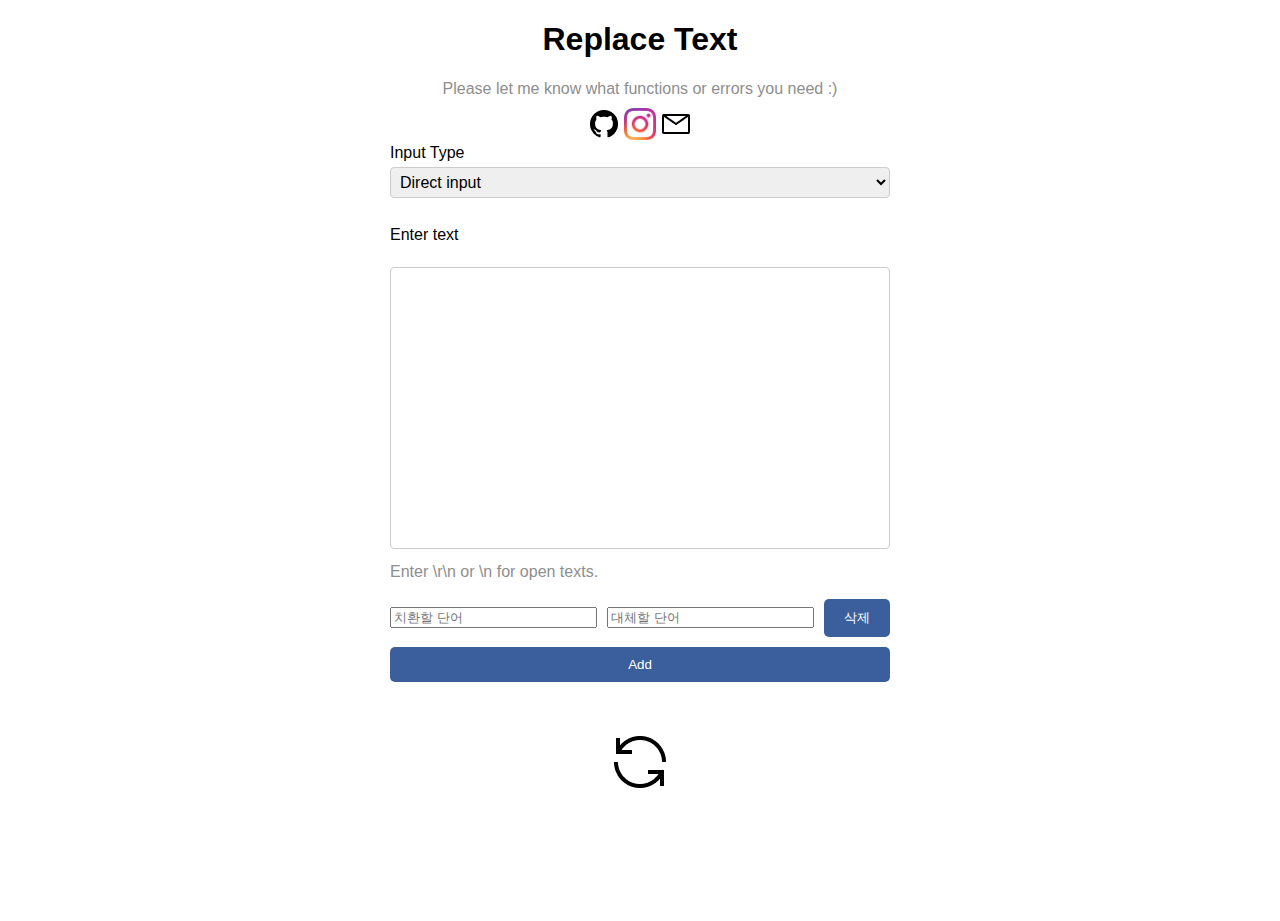
<file: index.html>
<!DOCTYPE html>
<html lang="en">
<head>
    <meta charset="UTF-8">
    <meta name="viewport" content="width=device-width, initial-scale=1.0">
    <meta property="og:title" content="문자 바꾸기">
    <meta property="description" content="문장 및 텍스트 파일의 특정 문자를 원하는 문자로 바꾸는 사이트">
    <meta name="google-adsense-account" content="ca-pub-4738170896884355">

    <title>문자 바꾸기</title>
    <script type="text/javascript" src="language.json"></script>
    
    <script src="https://cdnjs.cloudflare.com/ajax/libs/jquery/3.7.1/jquery.min.js" integrity="sha512-v2CJ7UaYy4JwqLDIrZUI/4hqeoQieOmAZNXBeQyjo21dadnwR+8ZaIJVT8EE2iyI61OV8e6M8PP2/4hpQINQ/g==" crossorigin="anonymous" referrerpolicy="no-referrer"></script>
    <script type="text/javascript" src="replacement.js"></script>

    <link rel="stylesheet" type="text/css" href="replacement.css">
</head>

<body onload="whereAreYouFrom()">
    <div id="contentsWrap">
        <h1 id="contentTitle">문자 바꾸기</h1>

        <div id="linkWrap">
            <div style="color:#8e8e8e; margin-bottom: 10px;" id="feedback">
                필요한 기능이나, 오류사항 등을 알려주세요 :)
            </div>
            <div>
                <a href="https://github.com/cnksncks0411/textutill/issues" aria-label="github"><img src="github.png"/></a>
                <a href="https://www.instagram.com/heeeeeetae/" aria-label="instagram"><img src="instagram.png" width="32px"/></a>
                <a href="javascript:location.href='mailto:' + ['cnksncks0411','naver.com'].join('@')" aria-label="email"><img src="email.png"/></a>
            </div>
        </div>

        <form id="uploadForm" enctype="multipart/form-data">
            <!-- 파일 업로드 또는 직접 입력 선택 -->
            <label for="inputType" id="inputTypeLabel">입력 유형:</label>
            <select id="inputType" onchange="toggleInputMethod()">
                <option value="direct" id="direct">직접 입력</option>
                <option value="upload" id="upload">파일 업로드</option>
            </select><br><br>

            <!-- 파일 업로드 -->
            <div id="fileUploadSection" style="display: none;">
                <label for="fileInput" id="fileInputLabel">파일 업로드:</label>
                <input type="file" id="fileInput" name="fileInput" accept=".txt">
                <br><br>
            </div>

            <!-- 직접 입력 -->
            <div id="textInputSection">
                <!-- 텍스트 입력 처리 -->
                <label for="textInput" id="textInputLabel">텍스트 입력:</label><br />
                <textarea id="textInput" rows="15" cols="40"></textarea>
            </div>

            <span class="helpMessage" id="helpMessage">개행 문자(엔터)는 \n 으로 입력하세요.</span><br /><br />
            
            <!-- 치환할 단어와 대체할 단어를 입력하는 세트 -->
            <div id="replacementSet">
                <div class="replacementRow">
                    <input type="text" class="targetWordInput" placeholder="치환할 단어" />
                    <input type="text" class="replacementWordInput" placeholder="대체할 단어" />
                    <button type='button' onclick='removeReplacementSet(this)' class="deleteButton">삭제</button>
                </div>
            </div>

            <!-- 추가 버튼 -->
            <button class='longButton' id="addButton" type='button' onclick='addReplacementSet()'>추가</button><br /><br />

            <!-- 바꾸기 버튼 -->
            <div style="margin-top: 30px; text-align: center; width: 100%;">
                <img id="changeContent" src="32.png" alt="replace" onclick="replaceWords()" >
            </div>

            <div id="resultArea" style="display: none;"></div>
            <a href="#" download="" style= "display: none;" id= "downloadLink">다운로드</a>
        </form>
    </div>
</body>

</html>
</file>
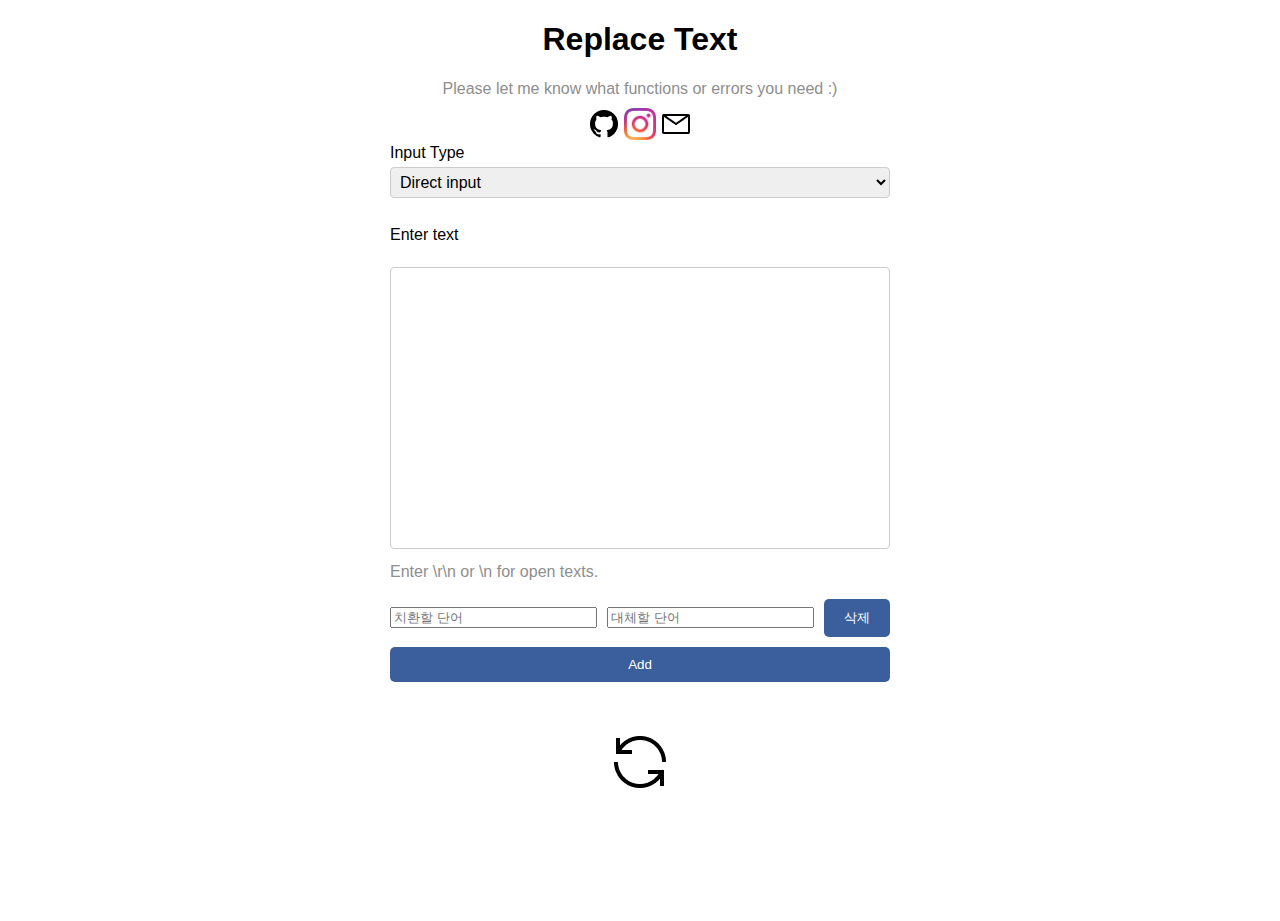
<file: replacement.html>
<!DOCTYPE html>
<html lang="en">
<head>
    <meta charset="UTF-8">
    <meta name="viewport" content="width=device-width, initial-scale=1.0">
    <title>문자 바꾸기</title>
    <script type="text/javascript" src="language.json"></script>
    
    <script src="https://cdnjs.cloudflare.com/ajax/libs/jquery/3.7.1/jquery.min.js" integrity="sha512-v2CJ7UaYy4JwqLDIrZUI/4hqeoQieOmAZNXBeQyjo21dadnwR+8ZaIJVT8EE2iyI61OV8e6M8PP2/4hpQINQ/g==" crossorigin="anonymous" referrerpolicy="no-referrer"></script>
    <script type="text/javascript" src="replacement.js"></script>

    <link rel="stylesheet" type="text/css" href="replacement.css">
</head>

<body onload="whereAreYouFrom()">
    <div id="contentsWrap">
        <h1 id="contentTitle">문자 바꾸기</h1>

        <div id="linkWrap">
            <div style="color:#8e8e8e; margin-bottom: 10px;" id="feedback">
                필요한 기능이나, 오류사항 등을 알려주세요 :)
            </div>
            <div>
                <a href="https://github.com/cnksncks0411/textutill/issues" aria-label="github"><img src="github.png"/></a>
                <a href="https://www.instagram.com/heeeeeetae/" aria-label="instagram"><img src="instagram.png" width="32px"/></a>
                <a href="javascript:location.href='mailto:' + ['cnksncks0411','naver.com'].join('@')" aria-label="email"><img src="email.png"/></a>
            </div>
        </div>

        <form id="uploadForm" enctype="multipart/form-data">
            <!-- 파일 업로드 또는 직접 입력 선택 -->
            <label for="inputType" id="inputTypeLabel">입력 유형:</label>
            <select id="inputType" onchange="toggleInputMethod()">
                <option value="direct" id="direct">직접 입력</option>
                <option value="upload" id="upload">파일 업로드</option>
            </select><br><br>

            <!-- 파일 업로드 -->
            <div id="fileUploadSection" style="display: none;">
                <label for="fileInput" id="fileInputLabel">파일 업로드:</label>
                <input type="file" id="fileInput" name="fileInput" accept=".txt">
                <br><br>
            </div>

            <!-- 직접 입력 -->
            <div id="textInputSection">
                <!-- 텍스트 입력 처리 -->
                <label for="textInput" id="textInputLabel">텍스트 입력:</label><br />
                <textarea id="textInput" rows="15" cols="40"></textarea>
            </div>

            <span class="helpMessage" id="helpMessage">개행 문자(엔터)는 \n 으로 입력하세요.</span><br /><br />
            
            <!-- 치환할 단어와 대체할 단어를 입력하는 세트 -->
            <div id="replacementSet">
                <div class="replacementRow">
                    <input type="text" class="targetWordInput" placeholder="치환할 단어" />
                    <input type="text" class="replacementWordInput" placeholder="대체할 단어" />
                    <button type='button' onclick='removeReplacementSet(this)' class="deleteButton">삭제</button>
                </div>
            </div>

            <!-- 추가 버튼 -->
            <button class='longButton' id="addButton" type='button' onclick='addReplacementSet()'>추가</button><br /><br />

            <!-- 바꾸기 버튼 -->
            <div style="margin-top: 30px; text-align: center; width: 100%;">
                <img id="changeContent" src="32.png" alt="replace" onclick="replaceWords()" >
            </div>

            <div id="resultArea" style="display: none;"></div>
            <a href="#" download="" style= "display: none;" id= "downloadLink">다운로드</a>
        </form>
    </div>
</body>

</html>
</file>
<file: replacement.css>
html {
    height: 100%;
}
body {
    margin: 0;
    padding: 0;
    font-family: Arial, sans-serif;
    width: 100%;
    height: 100%;
}

h1 {
    text-align: center;
}

form {
    max-width: 500px;
    margin: 0 auto;
}

label {
    display: block;
    margin-bottom: 5px;
}

select,
input[type="file"],
textarea {
    font-size: 16px;
    width: 100%;
    padding: 5px;
    margin-bottom: 10px;
    border-radius: 4px;
    border: 1px solid #ccc;
    box-sizing: border-box;
}

textarea {
    resize: none;
}

.replacementRow {
    display: flex;
    align-items: center;
    margin-bottom: 10px;
}

.replacementRow input[type="text"] {
    flex-grow: 1;
    margin-right: 10px;
}

.replacementRow button {
    background-color: #f44336;
    color: white;
    border: none;
    padding: 5px 12px;
    cursor: pointer;
}

button[type="button"] {
    background-color: #3b5f9d;
    color: white;
    border: none;
    padding: 10px 20px;
    cursor:pointer;
    border-radius: 5px;
}

button[type="button"]:hover {
    background-color: #95b0df;
}

#resultArea {
  background-color: #f2f2f2;
  padding: 10px;
  margin-top: 20px;
  white-space: pre-wrap;
}

#copyButton {
  background-color: #008CBA;
  color: white;
  border: none;
  padding: 10px 20px;
  cursor: pointer;
  float: right;
}

.longButton {
    width: 100%;
}
#changeContent:hover {
    cursor: pointer;
}
.helpMessage {
    color: #8e8e8e;
}
#downloadLink {
    display: block;
    background-color: #3b5f9d;
    color: white;
    border: none;
    padding: 10px 0px;
    cursor: pointer;
    border-radius: 5px;
    text-align: center;
    text-decoration: none;
    font-size: 13px;
    margin-top: 10px;
}
#downloadLink:hover {
    background-color: #95b0df;
}

#linkWrap {
    text-align: center;
    width: 100%;
}
</file>
